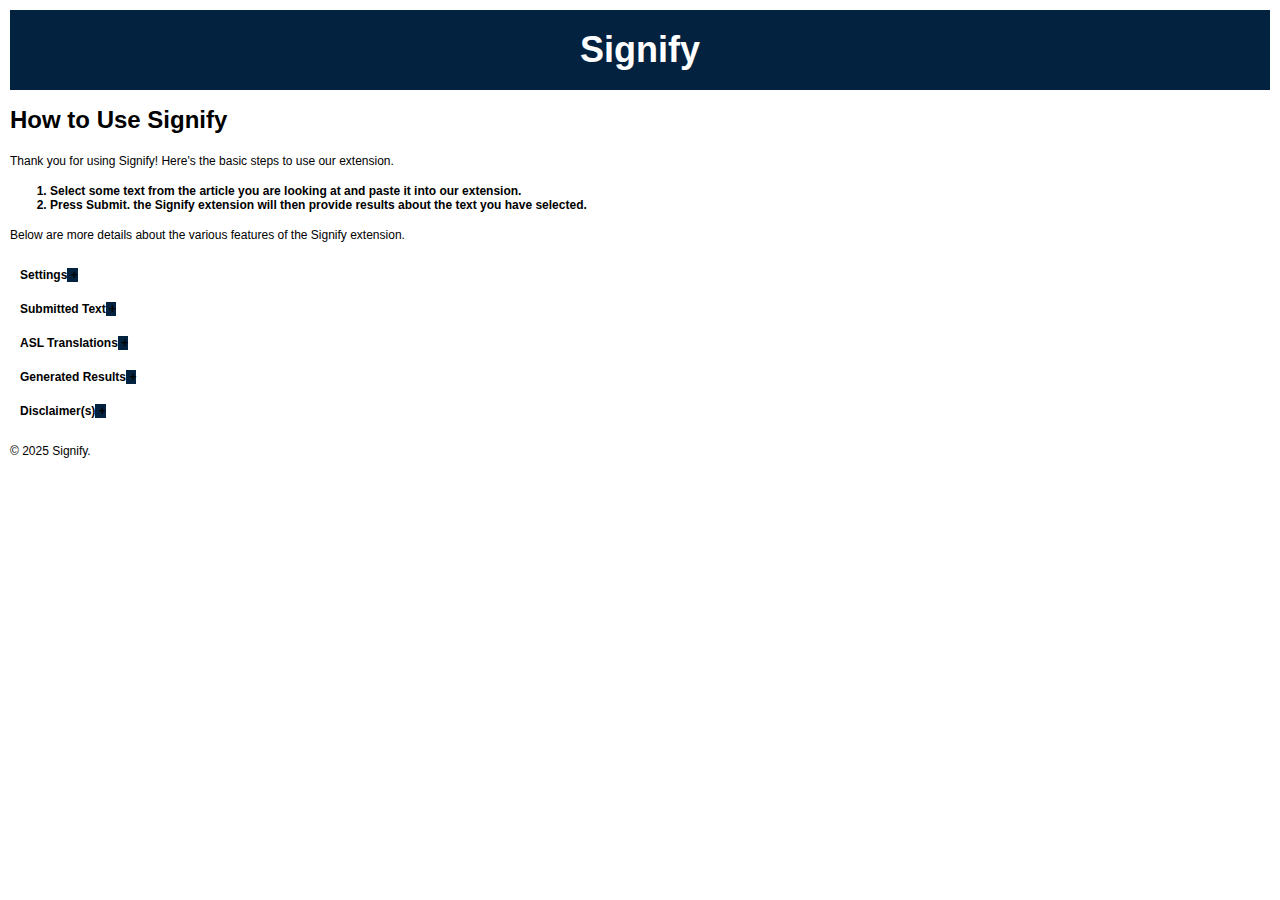
<file: index.html>
<!DOCTYPE html>
<html lang="en">
<head class = "banner">
    <link rel="stylesheet" href="index.css">
    <meta charset="UTF-8">
    <meta name="viewport" content="width=device-width, initial-scale=1.0">
    <title class ="headTitle">Help/Documentation Page for Capstone Chrome Extension</title>
    
</head>
<body>
    <div class="banner">
        <h1>Signify</h1>
    </div>

    <div class="con">
        <h1>How to Use Signify</h1>

        <p>Thank you for using Signify! Here's the basic steps to use our extension.</p>


        <ol class="mt">
            <li>Select some text from the article you are looking at and paste it into our extension.</li>
            <li>Press Submit. the Signify extension will then provide results about the text you have selected.</li>
        </ol>
        
        <p>Below are more details about the various features of the Signify extension.</p>

        <style>
            details > summary {
                list-style: none;
            }
            details > summary::-webkit-details-marker {
                display: none;
            }
            summary::after {
                content:" +";
                background-color: var(--color6);
            }
            details[open] summary::after {
                content:" -";
                background-color: var(--color7);
            }

            details[closed] {
                background-color: var(--color6);
                border-radius: 15px;
                padding: 10px;
            }
            details[open] {
                background-color: var(--color7);
                border-radius: 15px;
                padding: 10px;
            }
        </style>

        <div class="nav-bar">
        <details name="bar">
            <summary>Settings</summary>
            <p>The Signify Extension has the following settings:</p>
            <ul class="lis">
                <li>Dark Mode</li>
                <li>Load ASL Translations</li>
            </ul>

        </details>

        <details name="bar">
            <summary>Submitted Text</summary>

            <p>The Signify extension allows users to select text and enter it into the extension via three methods:</p>
            <ul class="lis">
                <li>Highlighting text on a webpage and right-clicking to open the Signify extension</li>
                <li>Right-clicking and opening the Signify extension</li>
                <li>Copying and Pasting text into the Signify extension pop-up window</li>
            </ul>

            <p>After the text is submitted, you can do the following before viewing Generated Results:</p>
            <ul>
                <li>Pronounciation - Audio/Text-to-Speech Pronounciation of the text</li>
                <li>Sign Language - A generated Sign Language Interpretation of the text</li>
            </ul>
        </details>

        <details name="bar">
            <summary>ASL Translations</summary>

            <p>After clicking on the 'Sign Language' Buttons, a video will appear on the Signify extension popup below the submitted text.</p>

            <p>This video will be a series of clips that demonstrate translations of individual words within the submitted text.</p>
        </details>

        <details name="bar">
            <summary>Generated Results</summary>

            <p>After submitting your text into the Signify extension, the extension will generate results about key words/phrases from the submitted text.</p>
            
            <p>These are the results displayed on the app:</p>

            <ul class="lis">
                <li>Definitions</li>
                <li>Frequently Asked Questions</li>
                <li>Additional Sources</li>
            </ul>
        </details>

        <details name="bar">
            <summary>Disclaimer(s)</summary>

            <p>
                American Sign Language is a very complex language with many variations and styles. 
                Users should be cautious as they use the ASL translation feature of the Signify extension, 
                as the Signify extension is mostly a "Proof of Concept" of generating a Sign Language Interpretation of text. 
                The Signify extension has a limited amount of words that can be used for the translation and may not be able 
                to translate very complex/uncommon words. 
            </p>
        </details>
        </div>
    </div>

    

    <script>
        document.querySelectorAll("details").forEach((detail) => {
            detail.addEventListener("click", function () {
                document.querySelectorAll("details").forEach((otherDetail) => {
                    if (otherDetail !== detail) {
                        otherDetail.removeAttribute("open");
                    }
                });
            });
        });
    </script>
<footer>
    <p>&copy; 2025 Signify.</p>
</footer>
    
</body>
</html>
</file>
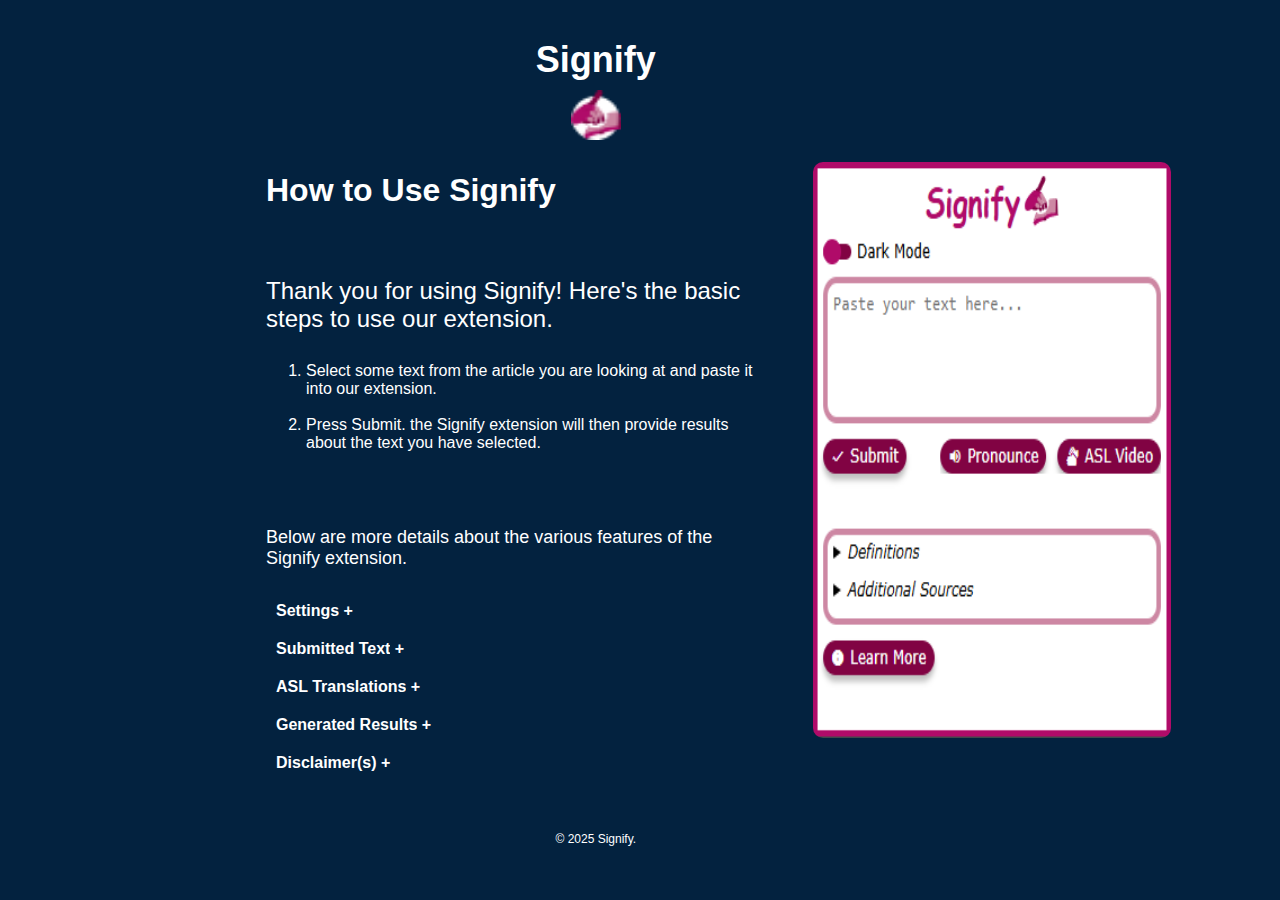
<file: help.html>
<!DOCTYPE html>
<html lang="en">
<head class = "banner">
    <link rel="stylesheet" href="help-styles.css">
    <meta charset="UTF-8">
    <meta name="viewport" content="width=device-width, initial-scale=1.0">
    <title class ="headTitle">Help/Documentation Page for Capstone Chrome Extension</title>
    
</head>
<body class="lm">
    <div class="banner">
        <h1>Signify</h1>
        <img src="images/icon-light-mode.png" alt="Signify Logo" class="logo" width="50" height="50">
        
    </div>

    <div class="con">
        <h1 style="font-size: xx-large; line-height: normal;">How to Use Signify</h1><br>

        <p style="font-size:x-large; line-height: normal;">Thank you for using Signify! Here's the basic steps to use our extension.</p>


        <ol class="mt">
            <li style="font-size: medium; font-weight: 200;">Select some text from the article you are looking at and paste it into our extension.</li><br>
            <li style="font-size: medium; font-weight: 200;">Press Submit. the Signify extension will then provide results about the text you have selected.</li>
        </ol>
        <br><br>
        <p style="font-size: large; line-height: normal;">Below are more details about the various features of the Signify extension.</p>

        <style>
            details > summary {
                list-style: none;
            }
            details > summary::-webkit-details-marker {
                display: none;
            }
            summary::after {
                content:" +";
                background-color: var(--color6);
            }
            details[open] summary::after {
                content:" -";
                background-color: var(--color7);
            }

            details[closed] {
                background-color: var(--color6);
                border-radius: 15px;
                padding: 10px;
            }
            details[open] {
                background-color: var(--color7);
                border-radius: 15px;
                padding: 10px;
            }
        </style>

        <div class="nav-bar">
            <div class="side-image" id="settings">
                <img src="images/light.png" alt="Settings" id="im" width="80%" height="80%">
            </div>
        <details name="bar">
            <summary>Settings</summary>
            <p style="font-size: large;">The Signify Extension has the following settings:</p>
            <ul class="lis">
                <li>Dark Mode</li>
                <li>Load ASL Translations</li>
            </ul>

        </details>

        <details name="bar">
            <summary>Submitted Text</summary>

            <p style="font-size: large;">The Signify extension allows users to select text and enter it into the extension via three methods:</p>
            <ul class="lis">
                <li>Highlighting text on a webpage and right-clicking to open the Signify extension</li>
                <li>Right-clicking and opening the Signify extension</li>
                <li>Copying and Pasting text into the Signify extension pop-up window</li>
            </ul>

            <p style="font-size: large;">After the text is submitted, you can do the following before viewing Generated Results:</p>
            <ul>
                <li>Pronounciation - Audio/Text-to-Speech Pronounciation of the text</li>
                <li>Sign Language - A generated Sign Language Interpretation of the text</li>
            </ul>
        </details>

        <details name="bar">
            <summary>ASL Translations</summary>

            <p style="font-size: medium; line-height: normal;">After clicking on the 'Sign Language' Buttons, a video will appear on the Signify extension popup below the submitted text.</p>

            <p style="font-size: medium; line-height: normal;">This video will be a series of clips that demonstrate translations of individual words within the submitted text.</p>
        </details>

        <details name="bar">
            <summary>Generated Results</summary>

            <p style="font-size: medium; line-height: normal;">After submitting your text into the Signify extension, the extension will generate results about key words/phrases from the submitted text.</p>
            
            <p style="font-size: large; line-height: normal;">These are the results displayed on the app:</p>

            <ul class="lis">
                <li>Definitions</li>
                <li>Frequently Asked Questions</li>
                <li>Additional Sources</li>
            </ul>
        </details>

        <details name="bar">
            <summary>Disclaimer(s)</summary>

            <p style="font-size: medium; line-height: normal;">
                American Sign Language is a very complex language with many variations and styles. 
                Users should be cautious as they use the ASL translation feature of the Signify extension, 
                as the Signify extension is mostly a "Proof of Concept" of generating a Sign Language Interpretation of text. 
                The Signify extension has a limited amount of words that can be used for the translation and may not be able 
                to translate very complex/uncommon words. 
            </p>
        </details>
        </div>
    </div>

    

    <script>
        document.querySelectorAll("details").forEach((detail) => {
            detail.addEventListener("click", function () {
                document.querySelectorAll("details").forEach((otherDetail) => {
                    if (otherDetail !== detail) {
                        otherDetail.removeAttribute("open");
                    }
                });
            });
        });
    </script>
<br><br>
<footer style="text-align: center; padding: 10px; color: white; margin:auto; width: 230%;">
    <p>&copy; 2025 Signify.</p>
</footer>
    
</body>
</html>
</file>
<file: index.css>
/**************************************************************
This is the css for the help and information page
***************************************************************/

:root {
    --color1: #016024;
    --text1: white;
    --color2: #008947;
    --text2: white;
    --color3: #CD87A3;
    --text3: black;
    --color4: #B00B69;
    --text4: white;
    --color5: #810343;
    --text5: white;
    --color6: #03223f;
    --color7: #3d5369;

    --background: white;
    --main-text: black;

    --text-style: 700 12px / 12px Verdana, sans-serif;
}

.dark-mode {
    --color1: #cb2922;
    --text1: white;
    --color2: #ff4942;
    --text2: black;
    --color3: #8ed6e6;
    --text3: black;
    --color4: #00bcd4;
    --text4: black;
    --color5: #0091a9;
    --text5: white;

    --background: #333;
    --main-text: white;
}

html {
    margin: 0px;
}

body {
    font: var(--text-style);
    color: var(--main-text);
    margin: 10px;
    border: 0px;
}

.con {
    position:relative;
    line-height: normal;
}

p{
    word-wrap: break-word;
    overflow-wrap: break-word;
    line-height: normal;
    padding: 5px 0;
    font-size: 16px;
}

.banner {
    background-color: var(--color6);
    color: var(--text1);
    margin-bottom: 5%;
    padding: 10px;
    font: var(--text-style);
    font-weight: 700;
    font-size: large;
    text-align: center;
    margin:auto;
}

ul li {
    font-size: medium;
    font-weight: 300;
    margin-bottom:2%;
}

p {
    font: var(--text-style);
    font-weight: 400;
}

details {
    padding: 10px;
    position: relative; /* Allows proper positioning for child elements */
}

.side-image {
    position: fixed;
    right: 5%;
    top: 50%;
    width: 35vw;
    height: 80vh;
    transform: translateY(-50%); /* Centers vertically */
    background-size: cover;
    border-radius: 10px;
}

#settings {
    display: flex;
    justify-content: center;
    align-items: center;
    overflow: hidden;
}

#im {
    border-radius: 10px;
}
</file>
<file: help-styles.css>
/**************************************************************
This is the css for the help/information page
***************************************************************/

:root {
    --color1: #016024;
    --text1: white;
    --color2: #008947;
    --text2: white;
    --color3: #CD87A3;
    --text3: black;
    --color4: #B00B69;
    --text4: white;
    --color5: #810343;
    --text5: white;
    --color6: #03223f;
    --color7: #3d5369;

    --background: white;
    --main-text: black;

    --text-style: 700 12px / 12px Verdana, sans-serif;
}

.lm {
    background-color: var(--color6);
    color: var(--text1);
    font-size: medium;
}

.con {
    position:relative;
    left:50%;
    line-height: normal;
}

p{
    word-wrap: break-word;
    overflow-wrap: break-word;
    line-height: normal;
    padding: 5px 0;
    font-size: 16px;
}

.banner {
    background-color: var(--color6);
    color: var(--text1);
    margin-bottom: 5%;
    padding: 10px;
    font: var(--text-style);
    font-weight: 700;
    font-size: large;
    text-align: center;
    margin:auto;
    width: 230%;
}

ul li {
    font-size: medium;
    font-weight: 300;
    margin-bottom:2%;
}

.dark-mode {
    --color1: #cb2922;
    --text1: white;
    --color2: #ff4942;
    --text2: black;
    --color3: #8ed6e6;
    --text3: black;
    --color4: #00bcd4;
    --text4: black;
    --color5: #0091a9;
    --text5: black;

    --background: #333;
    --main-text: white;
}



html, body {
    font: var(--text-style);
    color: var(--main-text);
    padding: 10px;
    max-width: 40vw; /* Keeps content on the left */
    margin: 0px;
    border: 0px;
}

p {
    font: var(--text-style);
    font-weight: 400;
}

details {
    padding: 10px;
    position: relative; /* Allows proper positioning for child elements */
}

.side-image {
    position: fixed;
    right: 5%;
    top: 50%;
    width: 35vw;
    height: 80vh;
    transform: translateY(-50%); /* Centers vertically */
    background-size: cover;
    border-radius: 10px;
}

#settings {
    display: flex;
    justify-content: center;
    align-items: center;
    overflow: hidden;
}

#im {
    border-radius: 10px;
}

#submitted-text {
    background-color: yellow;
}

#asl-translations {
    background-color: orange;
}

#generated-results {
    background-color: green;
}

#citations {
    background-color: blue;
}

#disclaimer {
    background-color: purple;
}
</file>
